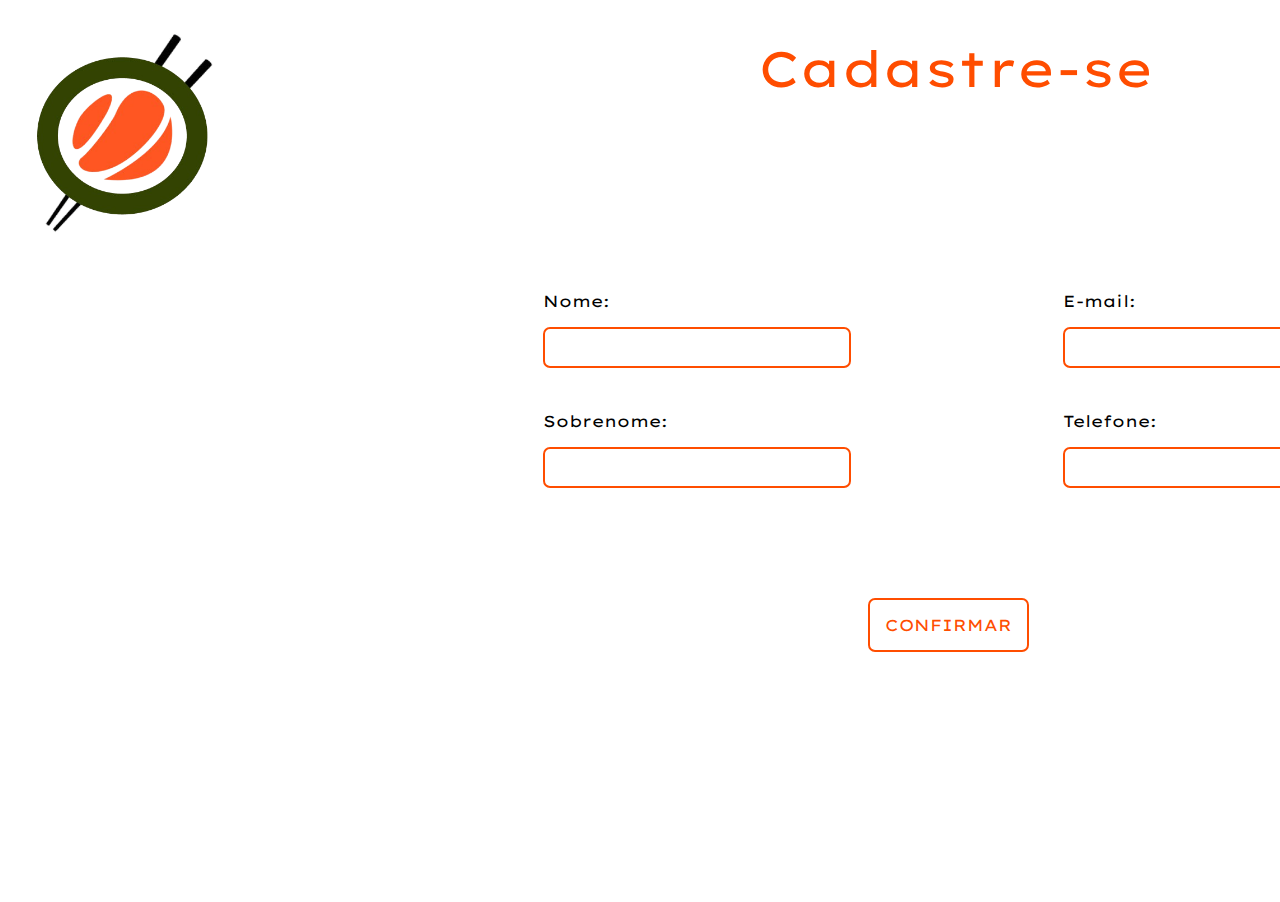
<file: index.html>
<!DOCTYPE html>
<html lang="en">
<head>
    <link rel="preconnect" href="https://fonts.googleapis.com">
<link rel="preconnect" href="https://fonts.gstatic.com" crossorigin>
<link href="https://fonts.googleapis.com/css2?family=Lexend+Giga:wght@100..900&display=swap" rel="stylesheet">
    <meta charset="UTF-8">
    <meta name="viewport" content="width=device-width, initial-scale=1.0">
    <title>Document</title>
    <link rel="stylesheet" href="style.css">
</head>
<body><img src="logo.png" height="250px"><p id="cadastro">Cadastre-se</p>
    <div id="inputs">
<div id="nome"> <p >Nome:</p><input type="text"> </div>

<div id="email"><p>E-mail:</p><input type="text"></div>
<div id="sob"><p>Sobrenome:</p><input type="text"></div>
<div id="tel"><p>Telefone:</p><input type="text"></div>
</div>
<a id="btn_Confirmar" href="inicio.html">CONFIRMAR</a>
<a id="btn_Voltar" href="inicio.html">VOLTAR</a>
</body>
</html>
</file>
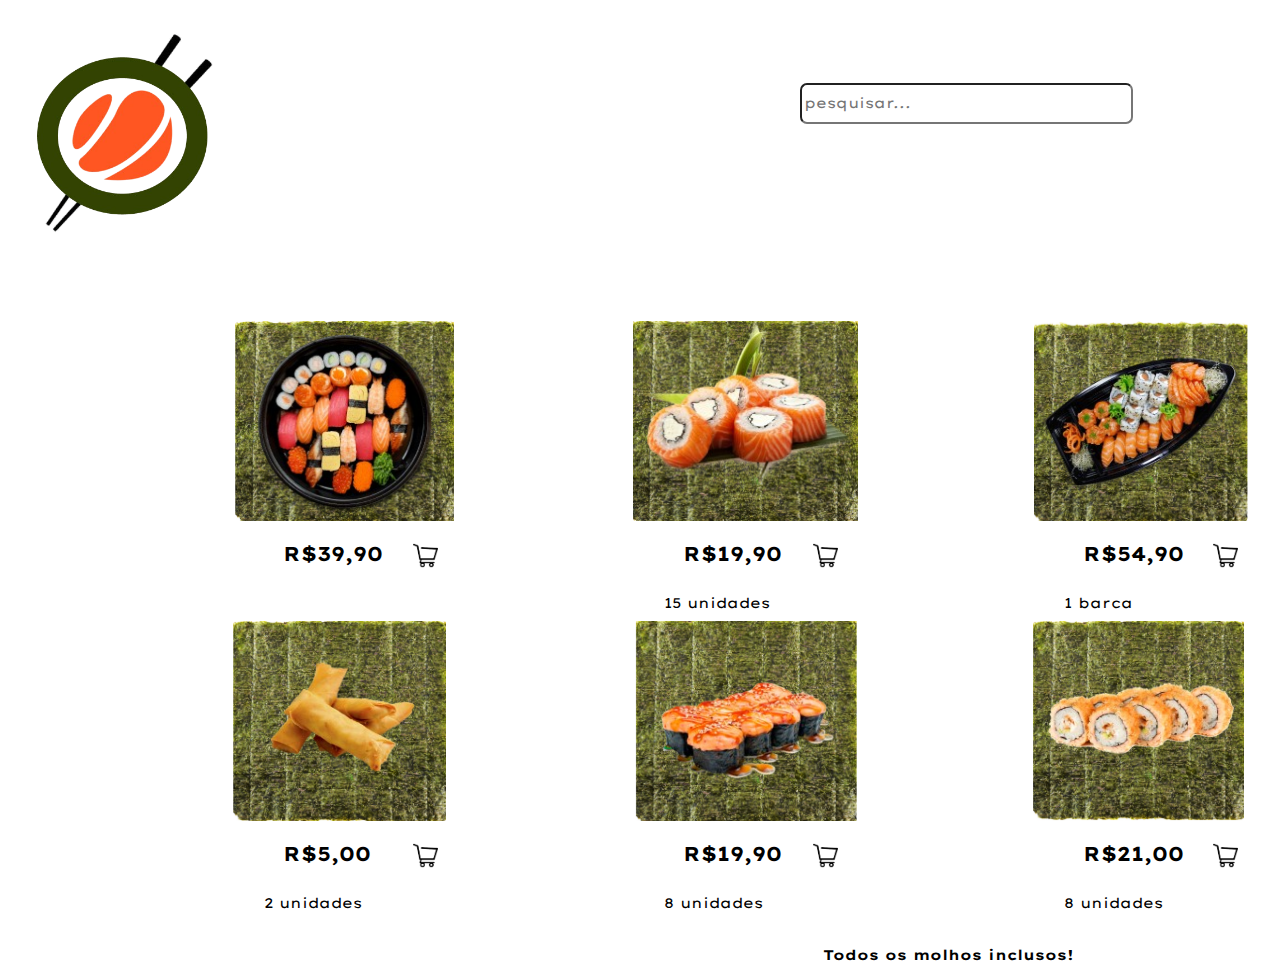
<file: cardapio.html>
<!DOCTYPE html>
<html lang="en">
<head>
    <link rel="preconnect" href="https://fonts.googleapis.com">
<link rel="preconnect" href="https://fonts.gstatic.com" crossorigin>
<link href="https://fonts.googleapis.com/css2?family=Lexend+Giga:wght@100..900&display=swap" rel="stylesheet">
    <meta charset="UTF-8">
    <meta name="viewport" content="width=device-width, initial-scale=1.0">
    <title>Document</title>
    <link rel="stylesheet" href="cardapio.css">
</head>
<body>
    <img src="logo.png" height="250px"><input type="text" placeholder="pesquisar..." id="busca">
    <h1 id="home"><a href="inicio.html">home</a></h1>
    <h1 id="carrinho"><a href="carrinho.html"><img src="carrinho.png" height="20px"> carrinho</a></h1>

    <div id="grid">
        <div><img src="variedade.png" height="200px"> <h2>R$39,90 </h2> <img src="carrinho.png" height="25px" class="carrinho"></div>
        <div><img src="sushi salmao.png" height="200px"> <h2>R$19,90 </h2> <img src="carrinho.png" height="25px" class="carrinho"> 15 unidades</div>
        <div><img src="barca2.png" height="200px">  <h2>R$54,90 </h2> <img src="carrinho.png" height="25px" class="carrinho">  1 barca</div>
        <div><img src="salmao.png" height="200px"> <h2>R$29,90 </h2> <img src="carrinho.png" height="25px" class="carrinho"> 25 unidades</div>
        <div><img src="salgado.png" height="200px">  <h2>R$5,00 </h2> <img src="carrinho.png" height="25px" class="carrinho">  2 unidades</div>
        <div><img src="bolinho.png" height="200px">  <h2>R$19,90 </h2> <img src="carrinho.png" height="25px" class="carrinho">  8 unidades</div>
        <div><img src="sushi2.png" height="200px">  <h2>R$21,00 </h2> <img src="carrinho.png" height="25px" class="carrinho">  8 unidades</div>
        <div><img src="sushi com camarão.png" height="200px">  <h2>R$26,90 </h2> <img src="carrinho.png" height="25px" class="carrinho"> 2 unidades</div>
    </div>
    <b >Todos os molhos inclusos!</b>
</body>
</html>
</file>
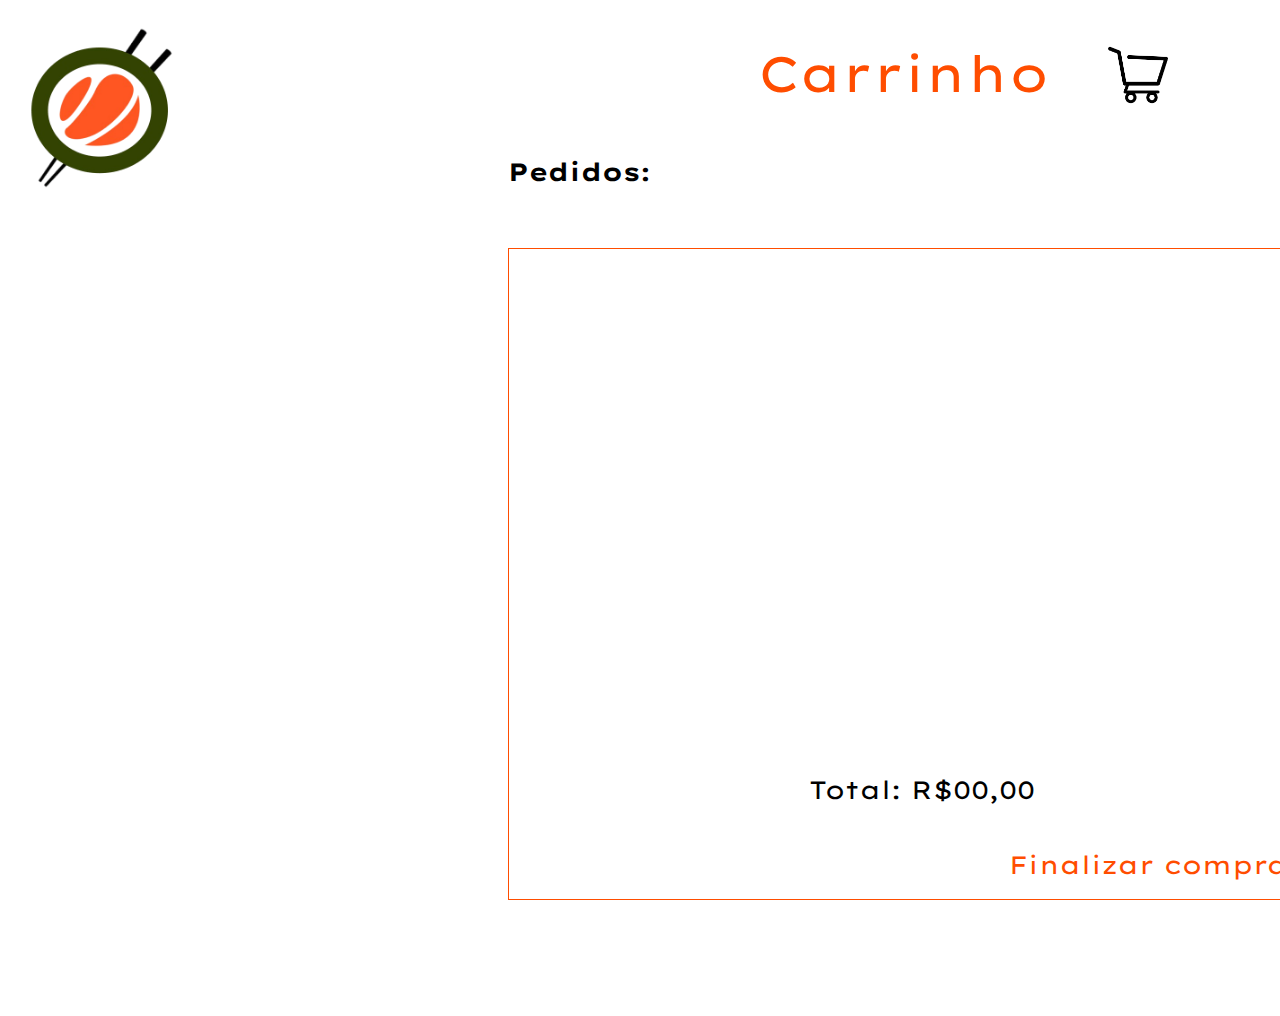
<file: carrinho.html>
<!DOCTYPE html>
<html lang="en">
<head>
    <link rel="preconnect" href="https://fonts.googleapis.com">
    <link rel="preconnect" href="https://fonts.gstatic.com" crossorigin>
    <link href="https://fonts.googleapis.com/css2?family=Lexend+Giga:wght@100..900&display=swap" rel="stylesheet">
    <meta charset="UTF-8">
    <meta name="viewport" content="width=device-width, initial-scale=1.0">
    <title>Document</title>
    <link rel="stylesheet" href="carrinho.css">
</head>
<body>
    <img src="logo.png" height="200px"><p id="carrinho">Carrinho</p><img id="imgCarrinho" src="carrinho.png" height="60px">
    <h1>Pedidos:</h1>
    <a id="voltar" href="cardapio.html  ">Voltar</a>
    <div id="borda">
        <p id="total">Total: R$00,00</p>
        <p id="finalizar">Finalizar compra</p>
    </div>
    
</body>
</html>
</file>
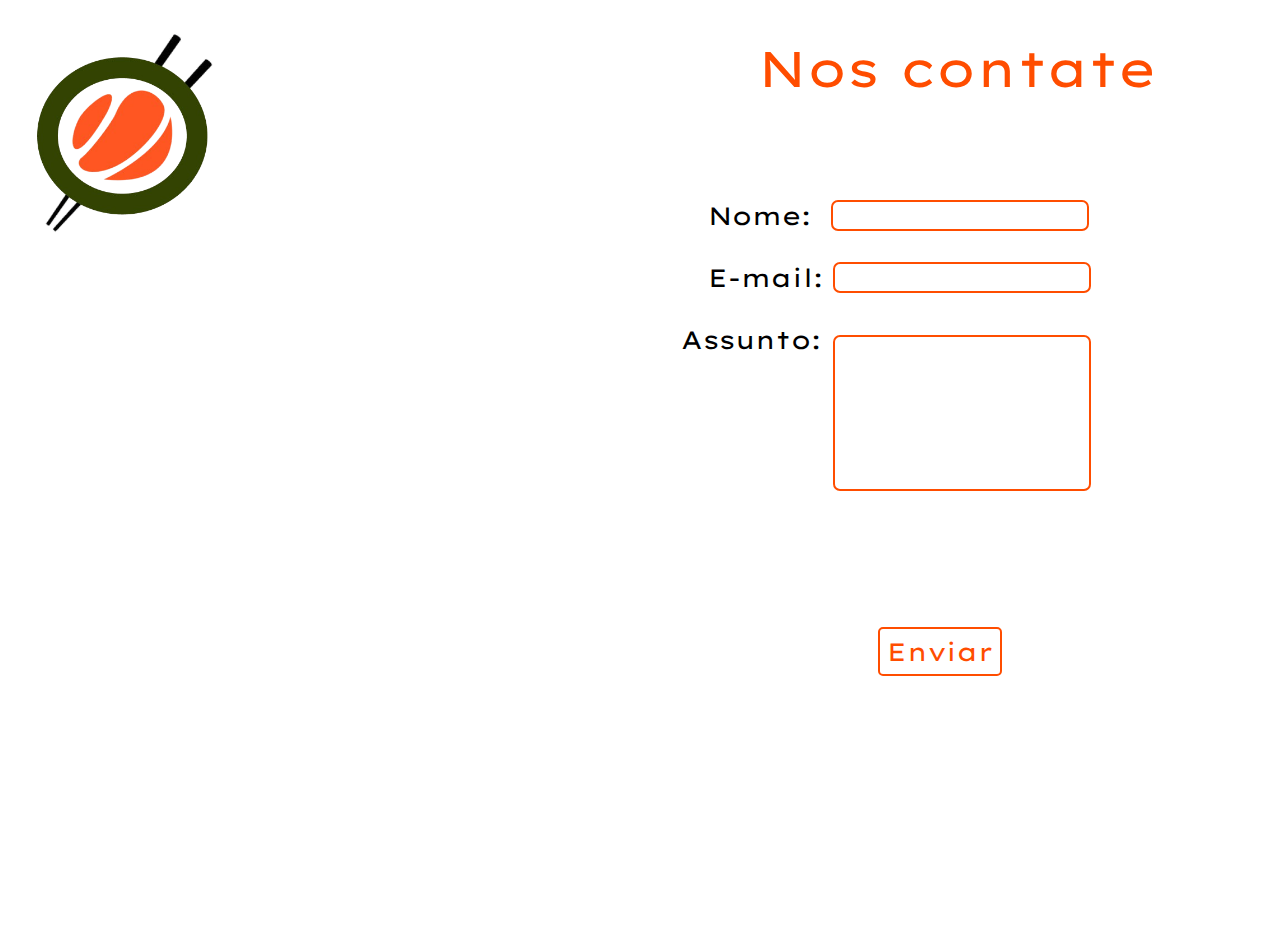
<file: contato.html>
<!DOCTYPE html>
<html lang="en">
<head>
    <link rel="preconnect" href="https://fonts.googleapis.com">
<link rel="preconnect" href="https://fonts.gstatic.com" crossorigin>
<link href="https://fonts.googleapis.com/css2?family=Lexend+Giga:wght@100..900&display=swap" rel="stylesheet">
    <meta charset="UTF-8">
    <meta name="viewport" content="width=device-width, initial-scale=1.0">
    <title>Document</title>
    <link rel="stylesheet" href="contato.css">
</head>
<body>
    <img src="logo.png" height="250px"><p id="contate">Nos contate</p>
    <div id="conjunto">
    <div>Nome: <input type="text" id="nome"></div>
    <br>
    <div>E-mail: <input type="text"></div>
    <br> 
    <div id="msg">Assunto:</div><input type="text" id="assunto">
</div>
<a id="envio" href="contato.html">Enviar</a>
<a id="voltar" href="inicio.html">Voltar</a>
</body>
</html>
</file>
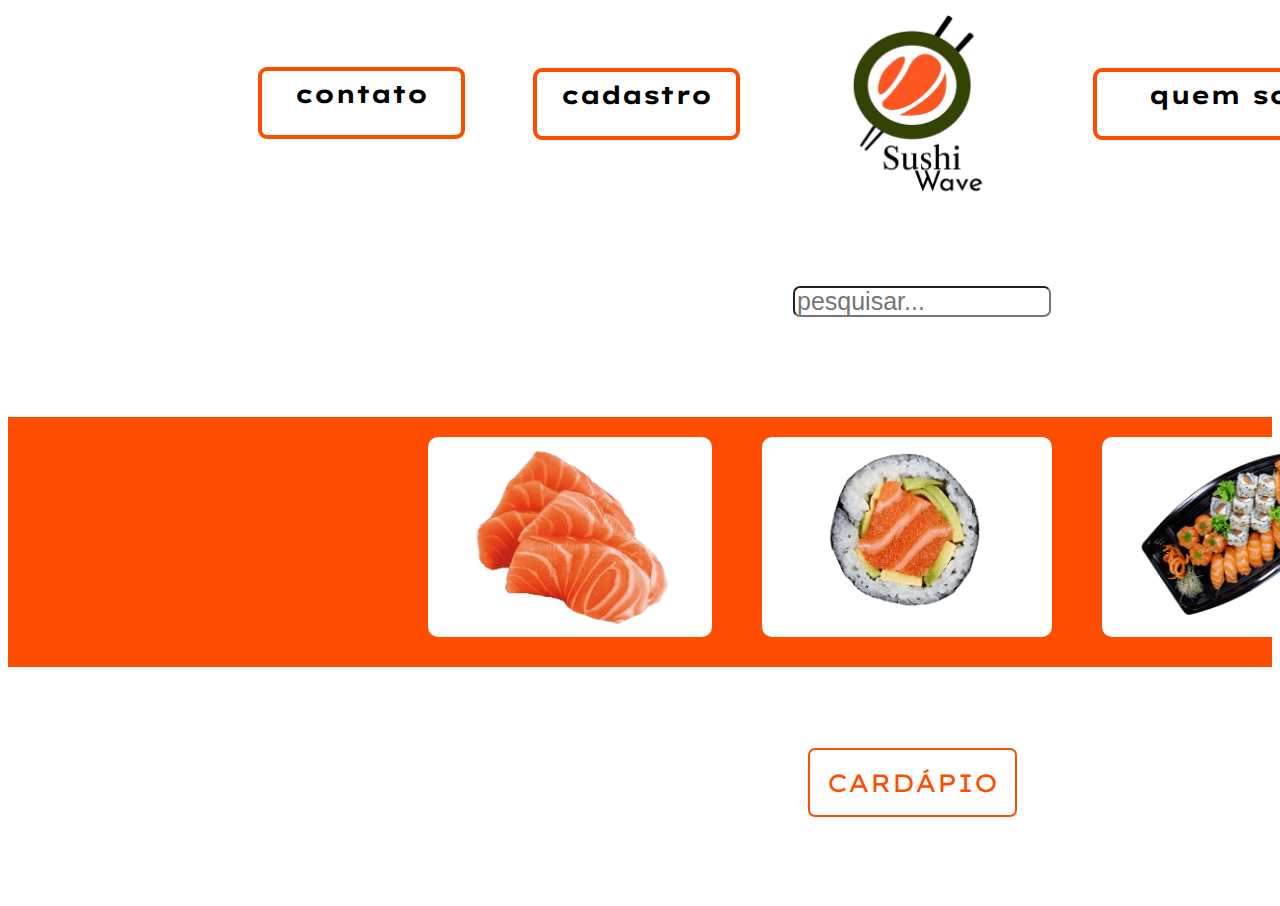
<file: inicio.html>
<!DOCTYPE html>
<html lang="en">
<head>
    <link rel="preconnect" href="https://fonts.googleapis.com">
<link rel="preconnect" href="https://fonts.gstatic.com" crossorigin>
<link href="https://fonts.googleapis.com/css2?family=Lexend+Giga:wght@100..900&display=swap" rel="stylesheet">
    <meta charset="UTF-8">
    <meta name="viewport" content="width=device-width, initial-scale=1.0">
    <title>Document</title>
    <link rel="stylesheet" href="inicio.css">
</head>
<body>

<div>
    <img src="logosushiwave.png" height="200px"></div>
    <h1 id="contato"><a href="contato.html">contato</a></h1>
    <h1 id="cadastro"><a href="index.html">cadastro</a></h1>
    <h1 id="quem-somos"><a href="quem_somos.html">quem somos</a></h1>
    <h1 id="carrinho"><a href="carrinho.html">carrinho</a></h1>
    <input type="text" placeholder="pesquisar..." id="pesquisar">
</div>

    <div id="prd">
        <div class="prds"><img src="sashimi.png" height="200px"></div>
        <div class="prds"><img src="sushi.png" height="200px"></div>
        <div class="prds"><img src="barca1.png" height="200px"></div>
    </div>
    <a id="cardapio" href="cardapio.html">CARDÁPIO</a>
</body>
</html>
</file>
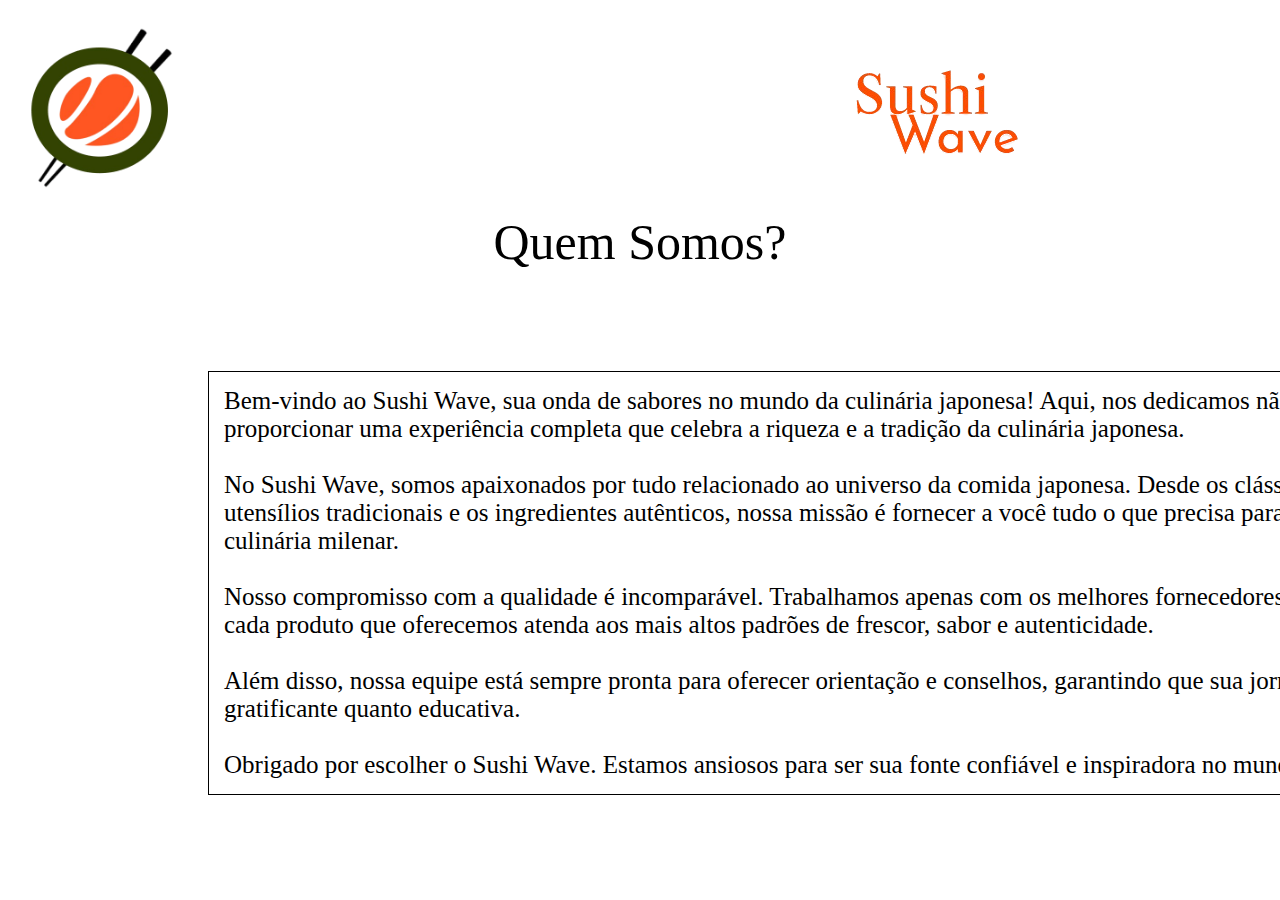
<file: quem_somos.html>
<!DOCTYPE html>
<html lang="en">
<head>
    <link rel="preconnect" href="https://fonts.googleapis.com">
    <link rel="preconnect" href="https://fonts.gstatic.com" crossorigin>
    <link href="https://fonts.googleapis.com/css2?family=Lexend+Giga:wght@100..900&display=swap" rel="stylesheet">
    <meta charset="UTF-8">
    <meta name="viewport" content="width=device-width, initial-scale=1.0">
    <title>Document</title>

    <link rel="stylesheet" href="quem_somos.css">
</head>
<body>
    <img src="logo.png" height="200px"> <img src="sushiwave_logo.png" id="logosushiwave"><a id="voltar" href="inicio.html">Voltar</a>
    <p id="cabeçalho">Quem Somos?</p>

    <p id="texto">Bem-vindo ao Sushi Wave, sua onda de sabores no mundo da culinária japonesa! Aqui, nos dedicamos não apenas a oferecer produtos, mas a <br>
         proporcionar uma experiência completa que celebra a riqueza e a tradição da culinária japonesa. <br>
<br>
        No Sushi Wave, somos apaixonados por tudo relacionado ao universo da comida japonesa. Desde os clássicos sushis e sashimis até os <br>
        utensílios tradicionais e os ingredientes autênticos, nossa missão é fornecer a você tudo o que precisa para explorar e desfrutar dessa arte <br>
        culinária milenar. <br>
        <br>
        Nosso compromisso com a qualidade é incomparável. Trabalhamos apenas com os melhores fornecedores, garantindo que <br>
        cada produto que oferecemos atenda aos mais altos padrões de frescor, sabor e autenticidade. <br>
        <br>
        Além disso, nossa equipe está sempre pronta para oferecer orientação e conselhos, garantindo que sua jornada gastronômica seja tão <br>
        gratificante quanto educativa.<br>
        <br>
        Obrigado por escolher o Sushi Wave. Estamos ansiosos para ser sua fonte confiável e inspiradora no mundo da culinária japonesa.</p>
    
</body>
</html>
</file>
<file: style.css>
body *{font-family: "Lexend Giga", sans-serif;
    font-optical-sizing: auto;
    font-weight: weight;
    font-style: normal;}

#cadastro {
      font-family: "Lexend Giga", sans-serif;
      font-optical-sizing: auto;
      font-weight: weight;
      font-style: normal;
      font-size: 50px;
      color: #FF4D00;
      position: relative;
      left: 750px;
      bottom: 275px;
      width: 500px;
    }

    #nome{font-size: 16px;}

    #inputs {display: grid;
    grid-template-columns: 500px 500px;
grid-template-rows: 100px 100px 100px;
gap: 20px;
position: relative;
left: 535px;
bottom: 150px;
width: 800px;}

    #inputs input {width: 300px;
    height: 35px;
border: solid 2px #FF4D00;
border-radius: 7px;}

a{text-decoration: none;
color: #FF4D00;
border: solid 2px #FF4D00;
padding: 15px;
border-radius: 7px;
font-family: "Lexend Giga", sans-serif;
      font-optical-sizing: auto;
      font-weight: weight;
      font-style: normal;
      width: 0px;
}

#btn_Confirmar {position: relative;
left: 860px;
bottom: 150px;
width: 0px;}

#btn_Voltar {position: relative;
left: 1450px;
top: 100px;
width: 0px;}
</file>
<file: cardapio.css>
body * {font-size: 14px;
    font-family: "Lexend Giga", sans-serif;
    font-optical-sizing: auto;
    font-weight: weight;
    font-style: normal;}

    #busca {border-radius: 7px;
    position: relative;
left: 550px;
width: 325px;
height: 35px;
bottom: 150px;}

a {text-decoration: none;
color: black;}

#home {font-family: "Lexend Giga", sans-serif;
    font-optical-sizing: auto;
    font-weight: weight;
    font-style: normal;
    border-radius: 9px;
    padding: 7px;
border: solid 4px #FF4D00;
width: 100px;
    height: 25px;
    text-align: center;
position: relative;
bottom: 197px;
left: 1400px;}

#carrinho {font-family: "Lexend Giga", sans-serif;
    font-optical-sizing: auto;
    font-weight: weight;
    font-style: normal;
    border-radius: 9px;
    padding: 7px;
border: solid 4px #FF4D00;
width: 145px;
    height: 25px;
    text-align: center;
position: relative;
bottom: 251px;
left: 1600px;}

#grid {display: grid;
grid-template-columns: 300px 300px 300px 300px;
grid-template-rows: 200px 200px;
gap: 100px;
position: relative;
left: 225px;
bottom: 75px;}

b {position: relative;
top: 50px;
left: 815px;}

h2 {font-size: 20px;
position: relative;
left: 50px;}

.carrinho {position: relative;
left: 180px;
bottom: 40px;}
</file>
<file: carrinho.css>
body * {font-size: 25px;
    font-family: "Lexend Giga", sans-serif;
    font-optical-sizing: auto;
    font-weight: weight;
    font-style: normal;
}

body {height: 1000px;}

    #carrinho {
        font-family: "Lexend Giga", sans-serif;
        font-optical-sizing: auto;
        font-weight: weight;
        font-style: normal;
        font-size: 50px;
        color: #FF4D00;
        position: relative;
        left: 750px;
        bottom: 220px;
        width: 500px;
      }
      #imgCarrinho {position: relative;
    left: 1100px;
bottom: 330px;}

h1 {position: relative;
left: 500px;
bottom: 300px;
height: 0px;
width: 0px;}

#borda {border: solid 1px #FF4D00;
width: 800px;
height: 650px;
position: relative;
left: 500px;
bottom: 250px;}

#total {position: relative;
    top: 500px;
    left: 300px;
    height: 50px;
    width: 350px;}
#finalizar {color: #FF4D00;
position: relative;
top: 500px;
left: 500px;
height: 50px;
width: 350px;}

#voltar {font-family: "Lexend Giga", sans-serif;
    font-optical-sizing: auto;
    font-weight: weight;
    font-style: normal;
    border-radius: 9px;
    padding: 7px;
border: solid 4px #FF4D00;
width: 100px;
    height: 25px;
    text-align: center;
position: relative;
top: 475px;
left: 1600px;
font-size: 20px;}

a{text-decoration: none;
color: #FF4D00;}
</file>
<file: contato.css>
body * {font-size: 25px;
    font-family: "Lexend Giga", sans-serif;
    font-optical-sizing: auto;
    font-weight: weight;
    font-style: normal;}

#contate {
    font-family: "Lexend Giga", sans-serif;
    font-optical-sizing: auto;
    font-weight: weight;
    font-style: normal;
    font-size: 50px;
    color: #FF4D00;
    position: relative;
    left: 750px;
    bottom: 275px;
    width: 500px;
  }

  input {border-radius: 7px;
border: solid 2px #FF4D00;
width: 250px;
height: 25px;}

#assunto {height: 150px;
position: relative;
left: 125px;
bottom: 20px;}

#conjunto {position: relative;
left: 700px;
bottom: 225px;}


#nome {position: relative;
left: 10px;}

#msg {position: relative;
right: 27px;}

a {text-decoration: none;
color: #FF4D00;
border: solid 2px #FF4D00;
border-radius: 5px;
padding: 7px;
}

#envio {position: relative;
left: 870px;
bottom: 100px;}

#voltar {position: relative;
left: 1500px;
top: 150px;}
</file>
<file: inicio.css>
body * {font-size: 25px;}

img {position: relative;
    left: 820px;}
    
    #contato { font-family: "Lexend Giga", sans-serif;
        font-optical-sizing: auto;
        font-weight: weight;
        font-style: normal;
        border-radius: 9px;
       padding: 7px;
    border: solid 4px #FF4D00;
    width: 185px;
        height: 50px;
        text-align: center;
    position: relative;
    bottom: 164px;
    left: 250px;
    }
    
    #cadastro {font-family: "Lexend Giga", sans-serif;
        font-optical-sizing: auto;
        font-weight: weight;
        font-style: normal;
        border-radius: 9px;
        padding: 7px;
    border: solid 4px #FF4D00;
    width: 185px;
        height: 50px;
        text-align: center;
    position: relative;
    bottom: 252px;
    left: 525px;}
    
    #quem-somos {font-family: "Lexend Giga", sans-serif;
        font-optical-sizing: auto;
        font-weight: weight;
        font-style: normal;
        border-radius: 9px;
        padding: 7px;
    border: solid 4px #FF4D00;
    width: 300px;
        height: 50px;
        text-align: center;
    position: relative;
    bottom: 340px;
    left: 1085px;}
    
    #carrinho {font-family: "Lexend Giga", sans-serif;
        font-optical-sizing: auto;
        font-weight: weight;
        font-style: normal;
        border-radius: 9px;
        padding: 7px;
    border: solid 4px #FF4D00;
    width: 185px;
        height: 50px;
        text-align: center;
    position: relative;
    bottom: 427px;
    left: 1470px;}
    
    a {text-decoration: none;
    color: black;}

    #pesquisar {border-radius: 7px;
    width: 250px;
height: 25px;
position: relative;
left: 785px;
bottom: 300px;}

#prd {width: 100%;
    display: flex;
    flex-direction: row;
    background-color: #FF4D00;
margin: 0;
width: 100%;
height: 250px;
gap: 50px;
position: relative;
bottom: 200px;}

img {background-color: white;
border-radius: 10px;}


.prds {position: relative;
top: 20px;
right: 400px;}

#cardapio {
    font-family: "Lexend Giga", sans-serif;
        font-optical-sizing: auto;
        font-weight: weight;
        font-style: normal;border: solid 2px #FF4D00;
padding: 17px;
border-radius: 7px;
color: #FF4D00;
position: relative;
left: 800px;
bottom: 100px;}
</file>
<file: quem_somos.css>
a {text-decoration: none;
    color: #FF4D00;}
    
    #logosushiwave {position: relative;
    left: 625px;
    bottom: 35px;}

#voltar {font-family: "Lexend Giga", sans-serif;
    font-optical-sizing: auto;
    font-weight: weight;
    font-style: normal;
    border-radius: 9px;
    padding: 7px;
border: solid 4px #FF4D00;
width: 100px;
    height: 25px;
    text-align: center;
position: relative;
bottom: 125px;
left: 1200px;
font-size: 20px;}

#cabeçalho {text-align: center;
font-size: 50px;
position: relative;
bottom: 50px;}

#texto {position: relative;
font-size: 25px;
left: 200px;
border: solid 1px;
padding: 15px;
width: 1480px;}
</file>
